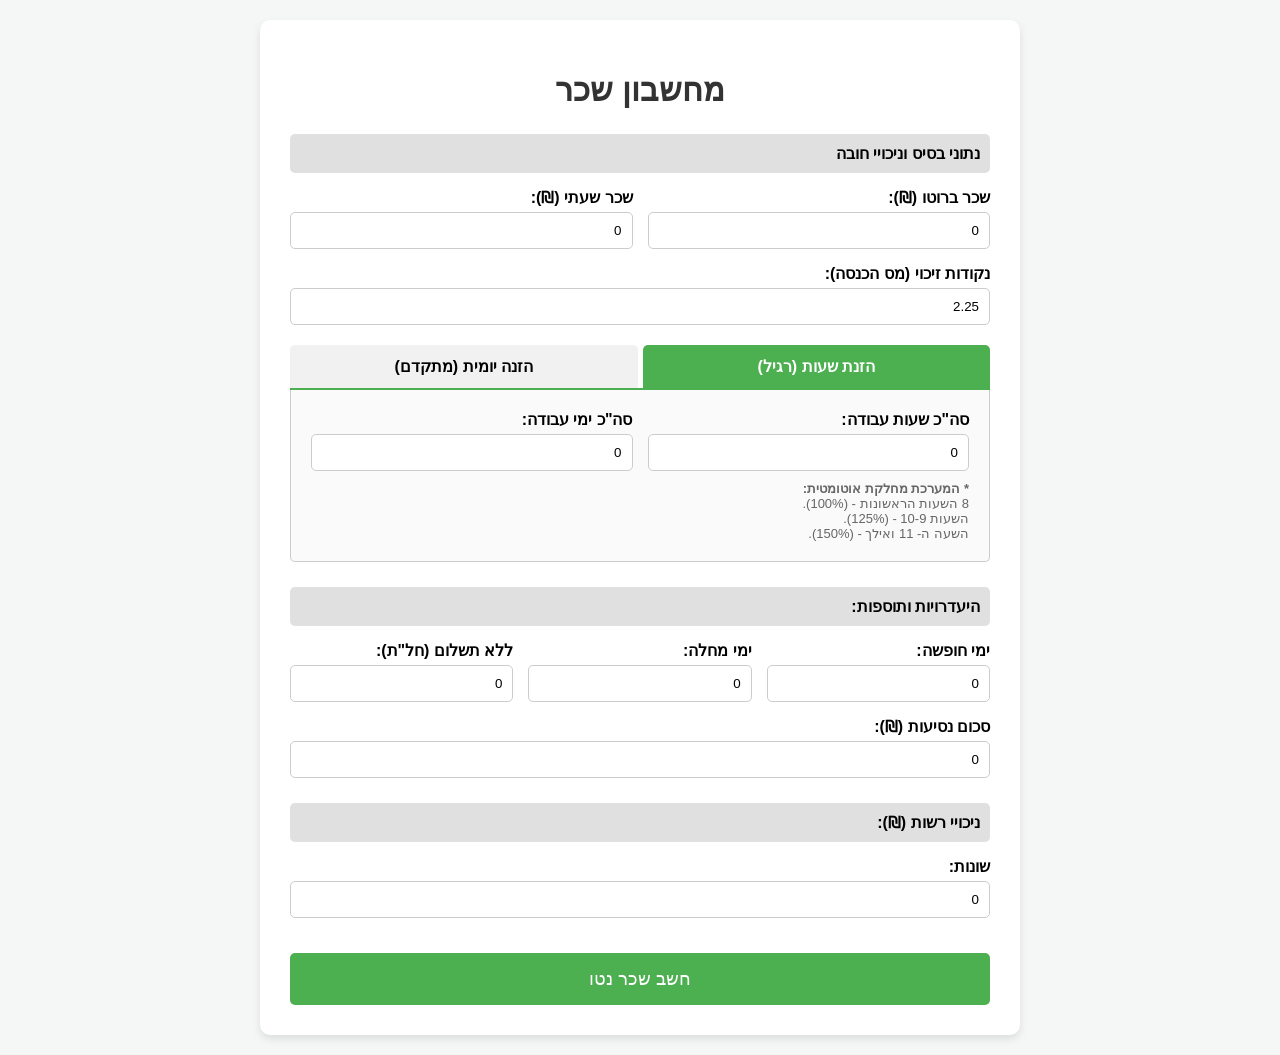
<file: salary-calculator-5.html>
<!DOCTYPE html>
<html lang="he" dir="rtl">
<head>
    <meta charset="UTF-8">
    
	<meta name="viewport" content="width=device-width, initial-scale=1.0">
    
	<title>מחשבון שכר | חישוב משכורת</title>
	
	<link rel="icon" href="images.jpg" type="image/jpeg">
	
	<meta name="description" content="מחשבון שכר פשוט וקל לשימוש. עזור לעצמך לחשב את משכורת הנטו, הברוטו והניכויים שלך בצורה מדויקת ומהירה.">
    
    <meta name="keywords" content="מחשבון שכר, חישוב שכר נטו, משכורת ברוטו, תלוש משכורת">
    
    <meta name="author" content="eliyahu sages">
    <style>
        body {
            font-family: Arial, sans-serif;
            background-color: #f4f7f6;
            margin: 0;
            padding: 20px;
        }
        .container {
            max-width: 700px;
            background-color: white;
            padding: 30px;
            border-radius: 10px;
            box-shadow: 0 4px 8px rgba(0,0,0,0.1);
            margin: auto;
        }
        h1, h2, h3 { color: #333; text-align: center; }
        .section-title {
            background-color: #e0e0e0;
            padding: 10px;
            border-radius: 5px;
            margin-top: 25px;
            font-weight: bold;
            margin-bottom: 15px;
        }
        .form-group { margin-bottom: 15px; }
        label { display: block; margin-bottom: 5px; font-weight: bold; }
        input[type="number"], input[type="time"] {
            width: 100%;
            padding: 10px;
            border: 1px solid #ccc;
            border-radius: 5px;
            box-sizing: border-box;
        }
        .grid-2 {
            display: grid;
            grid-template-columns: 1fr 1fr;
            gap: 15px;
        }
        .grid-3 {
            display: grid;
            grid-template-columns: 1fr 1fr 1fr;
            gap: 15px;
        }
        
        /* עיצוב הטאבים */
        .tabs {
            display: flex;
            margin-top: 20px;
            border-bottom: 2px solid #4CAF50;
        }
        .tab-btn {
            flex: 1;
            padding: 12px;
            background-color: #f1f1f1;
            border: none;
            cursor: pointer;
            font-size: 16px;
            font-weight: bold;
            border-radius: 5px 5px 0 0;
            margin-left: 5px;
            transition: background-color 0.3s;
        }
        .tab-btn:last-child { margin-left: 0; }
        .tab-btn:hover { background-color: #ddd; }
        .tab-btn.active {
            background-color: #4CAF50;
            color: white;
        }
        .tab-content {
            display: none;
            padding: 20px;
            border: 1px solid #ccc;
            border-top: none;
            background-color: #fafafa;
            border-radius: 0 0 5px 5px;
        }
        .tab-content.active {
            display: block;
        }

        /* עיצוב טבלת שעות מתקדמת */
        table { width: 100%; border-collapse: collapse; margin-bottom: 15px; }
        th, td { padding: 8px; text-align: center; border-bottom: 1px solid #ddd; }
        th { font-size: 14px; background-color: #eee; }
        td input { padding: 5px !important; text-align: center; }
        .btn-small {
            background-color: #2196F3; color: white; border: none; padding: 8px 15px; border-radius: 3px; cursor: pointer;
        }
        .btn-small:hover { background-color: #0b7dda; }

        button.calc-btn {
            width: 100%; padding: 15px; background-color: #4CAF50; color: white; border: none; border-radius: 5px; font-size: 18px; cursor: pointer; margin-top: 20px;
        }
        button.calc-btn:hover { background-color: #45a049; }

        .result-box {
            margin-top: 30px; padding: 20px; background-color: #e9f5e9; border: 1px solid #c3e6c3; border-radius: 5px; display: none;
            position: relative;
        }
        .result-item { display: flex; justify-content: space-between; margin-bottom: 10px; font-size: 16px; border-bottom: 1px dashed #ccc; padding-bottom: 5px;}
        .total-net { font-size: 24px; font-weight: bold; color: #2e7d32; border-top: 2px solid #333; padding-top: 15px; margin-top: 15px; border-bottom: none;}
        .deduction { color: #d32f2f; }
        .addition { color: #388e3c; }
        .info-text { color: #555; }

        .print-btn {
            background-color: #607d8b;
            width: 100%;
            margin-top: 20px;
            padding: 12px;
            font-size: 16px;
            cursor: pointer;
            color: white;
            border: none;
            border-radius: 5px;
        }
        .print-btn:hover { background-color: #455a64; }

        /* --- הגדרות עיצוב להדפסה --- */
        @media print {
            body { background-color: white; padding: 0; }
            .container { box-shadow: none; max-width: 100%; padding: 0; margin: 0; }
            h1, .section-title, .grid-2, .grid-3, .form-group, .tabs, .tab-content, .calc-btn, .print-btn { 
                display: none !important; 
            }
            #result-box { 
                display: block !important; 
                border: 2px solid #000; 
                padding: 30px; 
                background-color: white !important;
            }
        }
    </style>
</head>
<body>

<div class="container">
    <h1>מחשבון שכר</h1>
    
    <div class="section-title">נתוני בסיס וניכויי חובה</div>
    <div class="grid-2">
        <div class="form-group">
            <label for="global-salary">שכר ברוטו (₪):</label>
            <input type="number" id="global-salary" value="0" min="0">
        </div>
        <div class="form-group">
            <label for="hourly-wage">שכר שעתי (₪):</label>
            <input type="number" id="hourly-wage" value="0" min="0">
        </div>
    </div>
    
    <div class="form-group">
        <label for="credit-points">נקודות זיכוי (מס הכנסה):</label>
        <input type="number" id="credit-points" value="2.25" step="0.25" min="0">
    </div>

    <div class="tabs">
        <button class="tab-btn active" id="btn-manual" onclick="switchTab('manual')">הזנת שעות (רגיל)</button>
        <button class="tab-btn" id="btn-advanced" onclick="switchTab('advanced')">הזנה יומית (מתקדם)</button>
    </div>

    <div id="tab-manual" class="tab-content active">
        <div class="grid-2">
            <div class="form-group">
                <label for="total-hours">סה"כ שעות עבודה:</label>
                <input type="number" id="total-hours" placeholder="לדוגמה: 182" value="0">
            </div>
            <div class="form-group">
                <label for="total-days">סה"כ ימי עבודה:</label>
                <input type="number" id="total-days" placeholder="לדוגמה: 21" value="0" min="0">
            </div>
        </div>
        <small style="color:#666; font-size:13px; display:block; margin-top:-5px;">
            <b>* המערכת מחלקת אוטומטית:</b>
            <br>8 השעות הראשונות - (100%).
            <br>השעות 10-9 - (125%).
            <br>השעה ה- 11 ואילך - (150%).
        </small>
    </div>

    <div id="tab-advanced" class="tab-content">
        <p style="font-size: 14px; color: #555; margin-top: 0;">הזן שעות כניסה ויציאה. המערכת מחשבת אוטומטית: 8 שעות 100%, עד 10 שעות 125%, והשאר 150%.</p>
        <table id="time-table">
            <thead>
                <tr>
                    <th>כניסה</th>
                    <th>יציאה</th>
                    <th>סה"כ</th>
                    <th>100%</th>
                    <th>125%</th>
                    <th>150%</th>
                </tr>
            </thead>
            <tbody id="time-body">
                </tbody>
        </table>
        <button class="btn-small" onclick="addTimeRow()">+ הוסף יום עבודה</button>
        <div style="margin-top: 15px; font-weight: bold; font-size: 16px; color: #333;">
            <span style="margin-left: 10px;">סה"כ מהטבלה:</span>
            <span style="color: #4CAF50; margin-left: 10px;">רגילות: <span id="calc-reg">0.00</span></span> | 
            <span style="color: #FF9800; margin-left: 10px;">125%: <span id="calc-125">0.00</span></span> | 
            <span style="color: #F44336;">150%: <span id="calc-150">0.00</span></span>
        </div>
    </div>

    <div class="section-title">היעדרויות ותוספות:</div>
    <div class="grid-3">
        <div class="form-group">
            <label for="vacation-days">ימי חופשה:</label>
            <input type="number" id="vacation-days" value="0" min="0">
        </div>
        <div class="form-group">
            <label for="sick-days">ימי מחלה:</label>
            <input type="number" id="sick-days" value="0" min="0">
        </div>
        <div class="form-group">
            <label for="unpaid-days">ללא תשלום (חל"ת):</label>
            <input type="number" id="unpaid-days" value="0" min="0">
        </div>
    </div>
    <div class="form-group">
        <label for="travel-expenses">סכום נסיעות (₪):</label>
        <input type="number" id="travel-expenses" value="0" min="0">
    </div>

    <div class="section-title">ניכויי רשות (₪):</div>
    <div class="form-group">
        <label for="deduction-other">שונות:</label>
        <input type="number" id="deduction-other" value="0" min="0">
    </div>

    <button class="calc-btn" onclick="calculateSalary()">חשב שכר נטו</button>

    <div class="result-box" id="result-box">
        <h3>תלוש שכר (סיכום)</h3>
        
        <div class="result-item"><span>שכר ברוטו:</span> <span id="res-base-gross" class="info-text">0 ₪</span></div>
        <div class="result-item" id="row-unpaid-deduction" style="display:none; color:#d32f2f;"><span>ימי היעדרות:</span> <span id="res-unpaid">-0 ₪</span></div>
        
        <div class="result-item" style="margin-top: 10px;"><span>שכר שעתי:</span> <span id="res-hourly-rate" class="info-text">0 ₪</span></div>
        <div class="result-item"><span>סה"כ ימי עבודה:</span> <span id="res-total-days" class="info-text">0</span></div>
        <div class="result-item"><span>סה"כ שעות רגילות (100%):</span> <span id="res-total-hours" class="info-text">0</span></div>
        
        <div class="result-item" id="row-ot-125" style="display:none;"><span>שעות נוספות (125%):</span> <span id="res-ot-125" class="info-text">0</span></div>
        <div class="result-item" id="row-ot-150" style="display:none;"><span>שעות נוספות (150%):</span> <span id="res-ot-150" class="info-text">0</span></div>
        <div class="result-item" id="row-overtime" style="display:none;"><span>תוספת תשלום שעות נוספות:</span> <span id="res-overtime" class="addition">0 ₪</span></div>
        
        <div class="result-item" style="margin-top: 10px;"><span>דמי חופשה:</span> <span id="res-vacation" class="addition">0 ₪</span></div>
        <div class="result-item"><span>דמי מחלה:</span> <span id="res-sick" class="addition">0 ₪</span></div>
        <div class="result-item"><span>החזר נסיעות:</span> <span id="res-travel" class="addition">0 ₪</span></div>
        
        <div class="result-item" style="font-weight:bold; background:#fff; padding:5px; border-top: 1px solid #333;"><span>סה"כ שכר ברוטו לתשלום:</span> <span id="res-gross">0 ₪</span></div>
        
        <h4 style="margin-bottom: 5px; color:#555;">ניכויי חובה</h4>
        <div class="result-item deduction"><span>מס הכנסה:</span> <span id="res-tax">-0 ₪</span></div>
        <div class="result-item deduction"><span>ביטוח לאומי:</span> <span id="res-btl">-0 ₪</span></div>
        <div class="result-item deduction"><span>מס בריאות:</span> <span id="res-health">-0 ₪</span></div>
        
        <h4 style="margin-bottom: 5px; color:#555;">ניכויי רשות</h4>
        <div class="result-item deduction"><span>שונות:</span> <span id="res-other">-0 ₪</span></div>
        
        <div class="result-item total-net"><span>שכר נטו לתשלום:</span> <span id="res-net">0 ₪</span></div>

        <button class="print-btn" onclick="window.print()">🖨️ הדפס תלוש שכר / שמור כ-PDF</button>
    </div>
</div>

<script>
    let activeTabMode = 'manual';

    // משתנים גלובליים לשמירת נתוני הטבלה
    window.advRegHours = 0;
    window.advOt125 = 0;
    window.advOt150 = 0;
    window.advWorkDays = 0;

    function switchTab(tabName) {
        activeTabMode = tabName;
        document.getElementById('tab-manual').classList.remove('active');
        document.getElementById('tab-advanced').classList.remove('active');
        document.getElementById('btn-manual').classList.remove('active');
        document.getElementById('btn-advanced').classList.remove('active');

        document.getElementById('tab-' + tabName).classList.add('active');
        document.getElementById('btn-' + tabName).classList.add('active');
    }

    function addTimeRow() {
        const tbody = document.getElementById('time-body');
        const tr = document.createElement('tr');
        tr.innerHTML = `
            <td><input type="time" class="time-start" onchange="updateAdvancedHours()"></td>
            <td><input type="time" class="time-end" onchange="updateAdvancedHours()"></td>
            <td class="row-total" style="font-weight:bold;">0.00</td>
            <td class="row-reg" style="color:gray;">0.00</td>
            <td class="row-125" style="color:gray;">0.00</td>
            <td class="row-150" style="color:gray;">0.00</td>
        `;
        tbody.appendChild(tr);
    }

    function updateAdvancedHours() {
        let totalReg = 0, total125 = 0, total150 = 0, daysCount = 0;
        const rows = document.querySelectorAll('#time-body tr');
        
        rows.forEach(row => {
            const start = row.querySelector('.time-start').value;
            const end = row.querySelector('.time-end').value;
            let rowTotal = 0, reg = 0, ot125 = 0, ot150 = 0;

            if (start && end) {
                daysCount++;
                const startTime = new Date(`1970-01-01T${start}:00`);
                const endTime = new Date(`1970-01-01T${end}:00`);
                let diff = (endTime - startTime) / (1000 * 60 * 60); 
                if (diff < 0) diff += 24; 
                rowTotal = diff;
                
                // חלוקת שעות: 8 רגילות, 2 ב-125%, ומעבר לכך ב-150%
                reg = Math.min(rowTotal, 8);
                ot125 = Math.max(0, Math.min(rowTotal - 8, 2));
                ot150 = Math.max(0, rowTotal - 10);
                
                totalReg += reg;
                total125 += ot125;
                total150 += ot150;
            }
            row.querySelector('.row-total').innerText = rowTotal.toFixed(2);
            row.querySelector('.row-reg').innerText = reg.toFixed(2);
            row.querySelector('.row-125').innerText = ot125.toFixed(2);
            row.querySelector('.row-150').innerText = ot150.toFixed(2);
        });

        document.getElementById('calc-reg').innerText = totalReg.toFixed(2);
        document.getElementById('calc-125').innerText = total125.toFixed(2);
        document.getElementById('calc-150').innerText = total150.toFixed(2);
        
        window.advRegHours = totalReg;
        window.advOt125 = total125;
        window.advOt150 = total150;
        window.advWorkDays = daysCount;
    }

    function calculateSalary() {
        const globalSalary = parseFloat(document.getElementById('global-salary').value) || 0; 
        const hourlyWage = parseFloat(document.getElementById('hourly-wage').value) || 0;
        
        // שליפת שעות וימים בהתאם לטאב הפעיל
        let regHours = 0, ot125Hours = 0, ot150Hours = 0, workDays = 0;
        
        if (activeTabMode === 'manual') {
            const manualTotalHours = parseFloat(document.getElementById('total-hours').value) || 0;
            workDays = parseFloat(document.getElementById('total-days').value) || 0;
            
            // לוגיקה חכמה לחלוקת שעות אוטומטית בהזנה ידנית
            if (workDays > 0 && manualTotalHours > 0) {
                const maxRegHours = workDays * 8;
                const max125Hours = workDays * 2;
                
                regHours = Math.min(manualTotalHours, maxRegHours);
                const remainderHours = Math.max(0, manualTotalHours - regHours);
                
                ot125Hours = Math.min(remainderHours, max125Hours);
                ot150Hours = Math.max(0, remainderHours - ot125Hours);
            } else {
                regHours = manualTotalHours;
                ot125Hours = 0;
                ot150Hours = 0;
            }
        } else {
            regHours = window.advRegHours || 0;
            ot125Hours = window.advOt125 || 0;
            ot150Hours = window.advOt150 || 0;
            workDays = window.advWorkDays || 0;
        }

        const vacationDays = parseFloat(document.getElementById('vacation-days').value) || 0;
        const sickDays = parseFloat(document.getElementById('sick-days').value) || 0;
        const unpaidDays = parseFloat(document.getElementById('unpaid-days').value) || 0;
        const travelExpenses = parseFloat(document.getElementById('travel-expenses').value) || 0;
        const creditPoints = parseFloat(document.getElementById('credit-points').value) || 0;
        const dedOther = parseFloat(document.getElementById('deduction-other').value) || 0;
        
        // משמרת סטנדרטית (10 שעות): 8 שעות רגילות (100%) + 2 שעות (125%). סה"כ שווה 10.5 שעות רגילות.
        const dailyWageForHourly = (hourlyWage * 8) + (hourlyWage * 2 * 1.25);
        
        // 1. חישוב קיזוז על היעדרות ללא תשלום (רלוונטי לשכר גלובלי)
        let unpaidLeaveDeduction = 0;
        if (globalSalary > 0 && unpaidDays > 0) {
            unpaidLeaveDeduction = unpaidDays * (globalSalary / 22); // חלוקה ל-22 ימי עבודה ממוצעים בחודש
        }

        // 2. חישוב בסיס השכר
        let baseSalaryToPay = 0;
        if (globalSalary > 0) {
            baseSalaryToPay = globalSalary - unpaidLeaveDeduction; 
            if(baseSalaryToPay < 0) baseSalaryToPay = 0; 
        } else {
            baseSalaryToPay = regHours * hourlyWage;
        }

        // 3. חישוב תוספת שעות נוספות
        const otPay = (ot125Hours * hourlyWage * 1.25) + (ot150Hours * hourlyWage * 1.5);

        // 4. חישוב דמי חופשה ומחלה
        let vacationPay = 0;
        if (globalSalary > 0) {
            vacationPay = vacationDays * (globalSalary / 22);
        } else {
            vacationPay = vacationDays * dailyWageForHourly;
        }
        
        let dailyWageForSickPay = 0;
        if (globalSalary > 0) {
            dailyWageForSickPay = globalSalary / 30; // עובד חודשי
        } else {
            dailyWageForSickPay = dailyWageForHourly; // עובד שעתי (משמרת 10 שעות)
        }

        let sickPayMultiplier = 0;
        if (sickDays === 1) sickPayMultiplier = 0; 
        else if (sickDays === 2) sickPayMultiplier = 0.5; 
        else if (sickDays === 3) sickPayMultiplier = 1.0; 
        else if (sickDays >= 4) sickPayMultiplier = 1.0 + (sickDays - 3); 
        const sickPay = sickPayMultiplier * dailyWageForSickPay;

        // 5. סך הכל שכר ברוטו
        const grossSalary = baseSalaryToPay + otPay + vacationPay + sickPay + travelExpenses;

        // 6. ניכויי חובה
        const reducedBracketLimit = 7522;
        let btlTax = 0, healthTax = 0;

        if (grossSalary <= reducedBracketLimit) {
            btlTax = grossSalary * 0.004;
            healthTax = grossSalary * 0.031;
        } else {
            btlTax = (reducedBracketLimit * 0.004) + ((grossSalary - reducedBracketLimit) * 0.0295);
            healthTax = (reducedBracketLimit * 0.031) + ((grossSalary - reducedBracketLimit) * 0.05);
        }

        let incomeTax = 0;
        if (grossSalary > 0) incomeTax += Math.min(grossSalary, 7010) * 0.10;
        if (grossSalary > 7010) incomeTax += Math.min(grossSalary - 7010, 3050) * 0.14;
        if (grossSalary > 10060) incomeTax += Math.min(grossSalary - 10060, 6090) * 0.20;
        if (grossSalary > 16150) incomeTax += (grossSalary - 16150) * 0.31; 

        const creditPointValue = 242;
        const taxDiscount = creditPoints * creditPointValue;
        incomeTax = Math.max(0, incomeTax - taxDiscount); 

        const netSalary = grossSalary - incomeTax - btlTax - healthTax - dedOther;

        // 7. עדכון תצוגה
        document.getElementById('res-base-gross').innerText = (globalSalary > 0 ? globalSalary : baseSalaryToPay).toFixed(2) + ' ₪';
        
        const unpaidRow = document.getElementById('row-unpaid-deduction');
        if(unpaidLeaveDeduction > 0) {
            unpaidRow.style.display = 'flex';
            document.getElementById('res-unpaid').innerText = '-' + unpaidLeaveDeduction.toFixed(2) + ' ₪';
        } else {
            unpaidRow.style.display = 'none';
        }

        document.getElementById('res-hourly-rate').innerText = hourlyWage.toFixed(2) + ' ₪';
        document.getElementById('res-total-days').innerText = workDays;
        document.getElementById('res-total-hours').innerText = regHours.toFixed(2);
        
        // הצגת פירוט שעות נוספות אם קיימות
        const ot125Row = document.getElementById('row-ot-125');
        if (ot125Hours > 0) {
            ot125Row.style.display = 'flex';
            document.getElementById('res-ot-125').innerText = ot125Hours.toFixed(2);
        } else {
            ot125Row.style.display = 'none';
        }

        const ot150Row = document.getElementById('row-ot-150');
        if (ot150Hours > 0) {
            ot150Row.style.display = 'flex';
            document.getElementById('res-ot-150').innerText = ot150Hours.toFixed(2);
        } else {
            ot150Row.style.display = 'none';
        }
        
        const otRow = document.getElementById('row-overtime');
        if (otPay > 0) {
            otRow.style.display = 'flex';
            document.getElementById('res-overtime').innerText = otPay.toFixed(2) + ' ₪';
        } else {
            otRow.style.display = 'none';
        }
        
        document.getElementById('res-vacation').innerText = vacationPay.toFixed(2) + ' ₪';
        document.getElementById('res-sick').innerText = sickPay.toFixed(2) + ' ₪';
        document.getElementById('res-travel').innerText = travelExpenses.toFixed(2) + ' ₪';
        document.getElementById('res-gross').innerText = grossSalary.toFixed(2) + ' ₪';
        
        document.getElementById('res-tax').innerText = '-' + incomeTax.toFixed(2) + ' ₪';
        document.getElementById('res-btl').innerText = '-' + btlTax.toFixed(2) + ' ₪';
        document.getElementById('res-health').innerText = '-' + healthTax.toFixed(2) + ' ₪';
        document.getElementById('res-other').innerText = '-' + dedOther.toFixed(2) + ' ₪';
        document.getElementById('res-net').innerText = netSalary.toFixed(2) + ' ₪';

        document.getElementById('result-box').style.display = 'block';
    }

    window.onload = function() {
        addTimeRow();
    };
</script>

</body>
</html>
</file>
